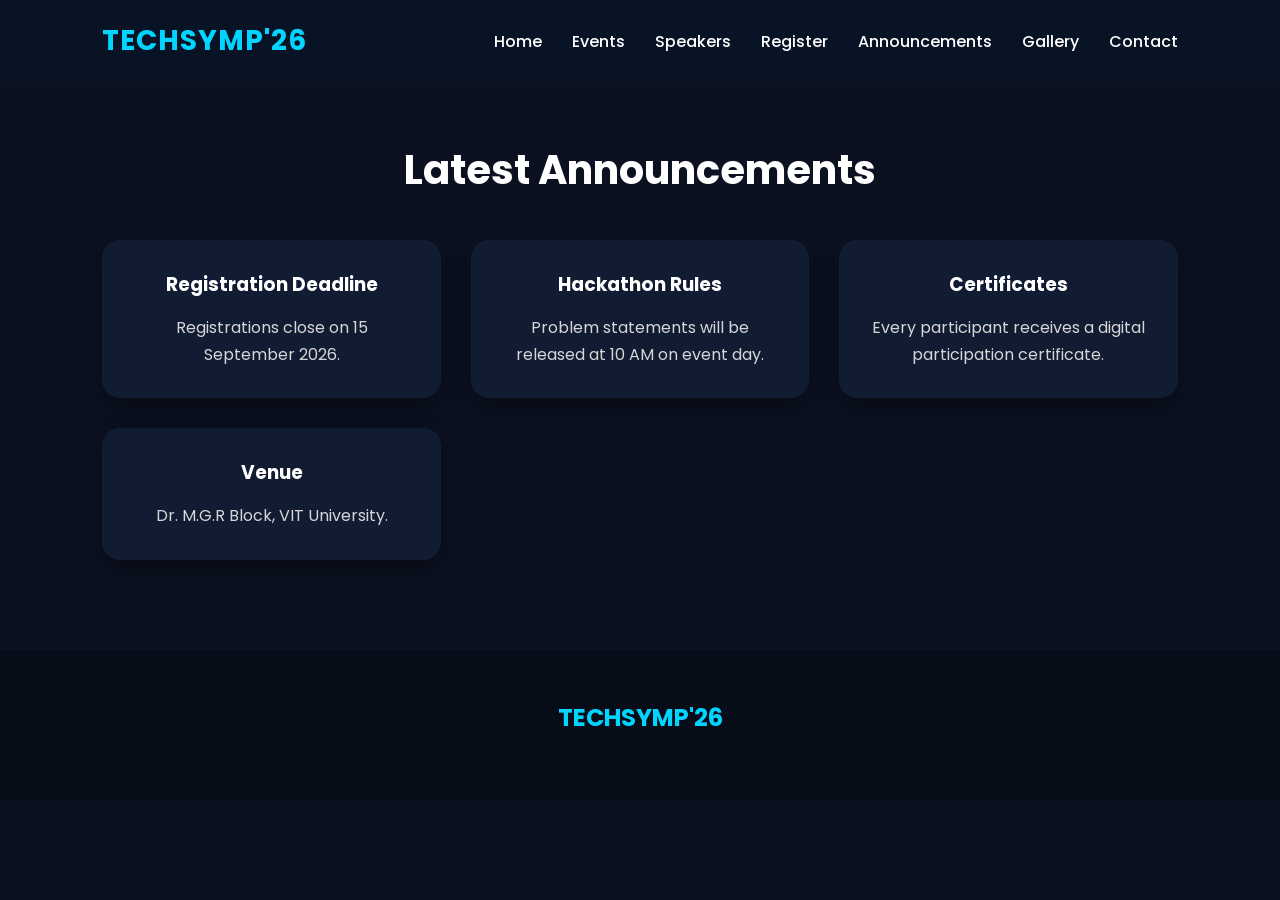
<file: announcements.html>
<!DOCTYPE html>
<html lang="en">
  <head>
    <meta charset="UTF-8" />

    <meta name="viewport" content="width=device-width, initial-scale=1.0" />

    <title>Announcements</title>

    <link rel="stylesheet" href="css/style.css" />
  </head>

  <body>
    <nav>
      <div class="logo">TECHSYMP'26</div>

      <ul>
        <li><a href="index.html">Home</a></li>
        <li><a href="events.html">Events</a></li>
        <li><a href="speakers.html">Speakers</a></li>
        <li><a href="register.html">Register</a></li>
        <li><a href="announcements.html">Announcements</a></li>
        <li><a href="gallery.html">Gallery</a></li>
        <li><a href="contact.html">Contact</a></li>
      </ul>
    </nav>

    <section style="padding-top: 140px">
      <h2>Latest Announcements</h2>

      <div class="cards">
        <div class="card">
          <h3>Registration Deadline</h3>

          <p>Registrations close on 15 September 2026.</p>
        </div>

        <div class="card">
          <h3>Hackathon Rules</h3>

          <p>Problem statements will be released at 10 AM on event day.</p>
        </div>

        <div class="card">
          <h3>Certificates</h3>

          <p>Every participant receives a digital participation certificate.</p>
        </div>

        <div class="card">
          <h3>Venue</h3>

          <p>Dr. M.G.R Block, VIT University.</p>
        </div>
      </div>
    </section>

    <footer>
      <h2>TECHSYMP'26</h2>
    </footer>

    <script src="js/script.js"></script>
  </body>
</html>
</file>
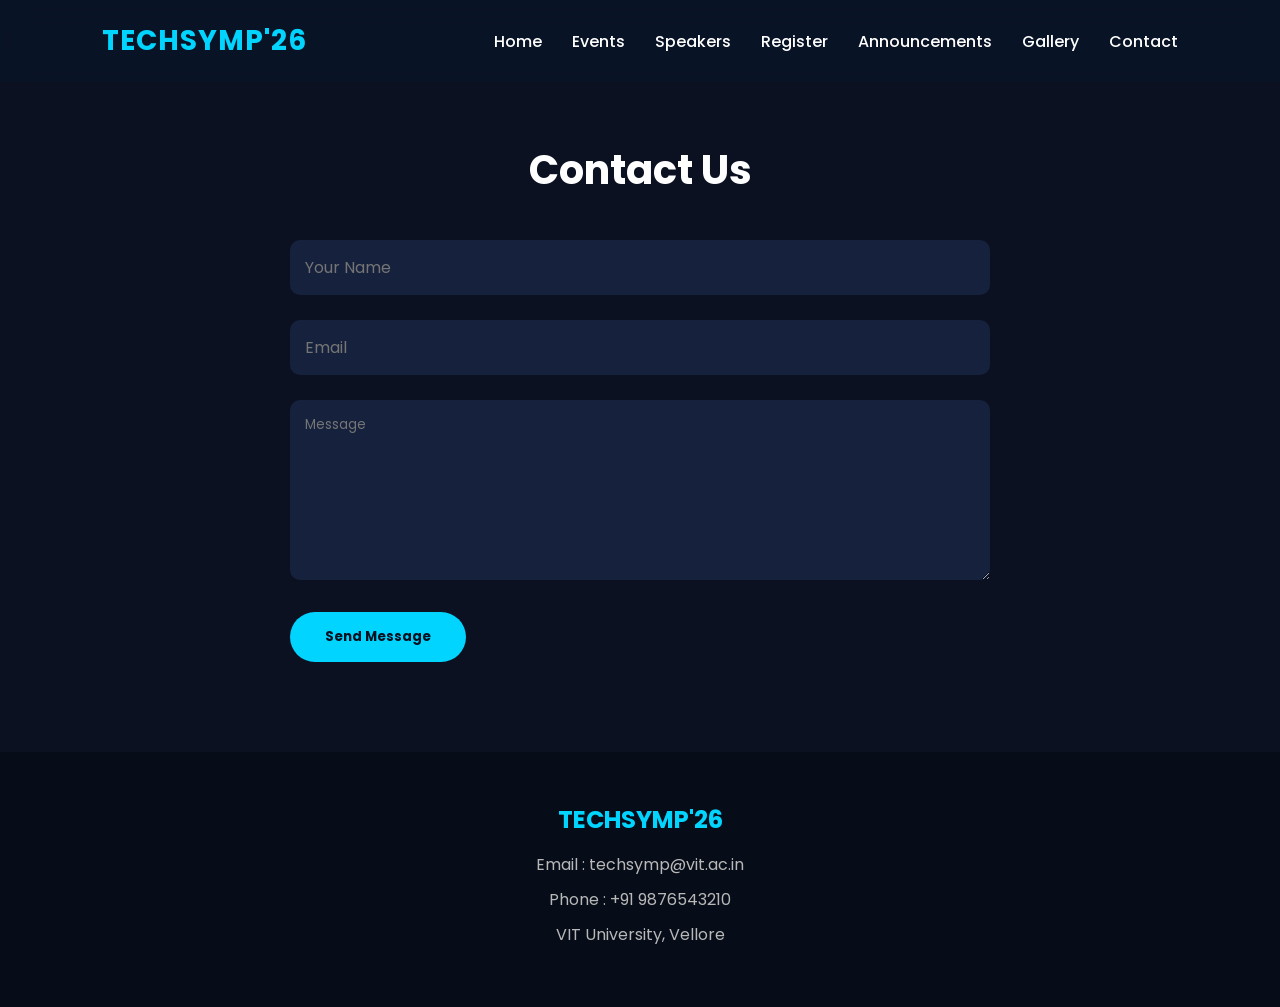
<file: contact.html>
<!DOCTYPE html>
<html lang="en">
  <head>
    <meta charset="UTF-8" />

    <meta name="viewport" content="width=device-width, initial-scale=1.0" />

    <title>Contact</title>

    <link rel="stylesheet" href="css/style.css" />
  </head>

  <body>
    <nav>
      <div class="logo">TECHSYMP'26</div>

      <ul>
        <li><a href="index.html">Home</a></li>
        <li><a href="events.html">Events</a></li>
        <li><a href="speakers.html">Speakers</a></li>
        <li><a href="register.html">Register</a></li>
        <li><a href="announcements.html">Announcements</a></li>
        <li><a href="gallery.html">Gallery</a></li>
        <li><a href="contact.html">Contact</a></li>
      </ul>
    </nav>

    <section style="padding-top: 140px">
      <h2>Contact Us</h2>

      <form style="max-width: 700px; margin: auto">
        <input type="text" placeholder="Your Name" />

        <br /><br />

        <input type="email" placeholder="Email" />

        <br /><br />

        <textarea
          placeholder="Message"
          style="
            width: 100%;
            height: 180px;
            padding: 15px;
            border: none;
            border-radius: 10px;
            background: #15213d;
            color: white;
          "
        ></textarea>

        <br /><br />

        <button class="btn">Send Message</button>
      </form>
    </section>

    <footer>
      <h2>TECHSYMP'26</h2>

      <p>Email : techsymp@vit.ac.in</p>

      <p>Phone : +91 9876543210</p>

      <p>VIT University, Vellore</p>
    </footer>

    <script src="js/script.js"></script>
  </body>
</html>
</file>
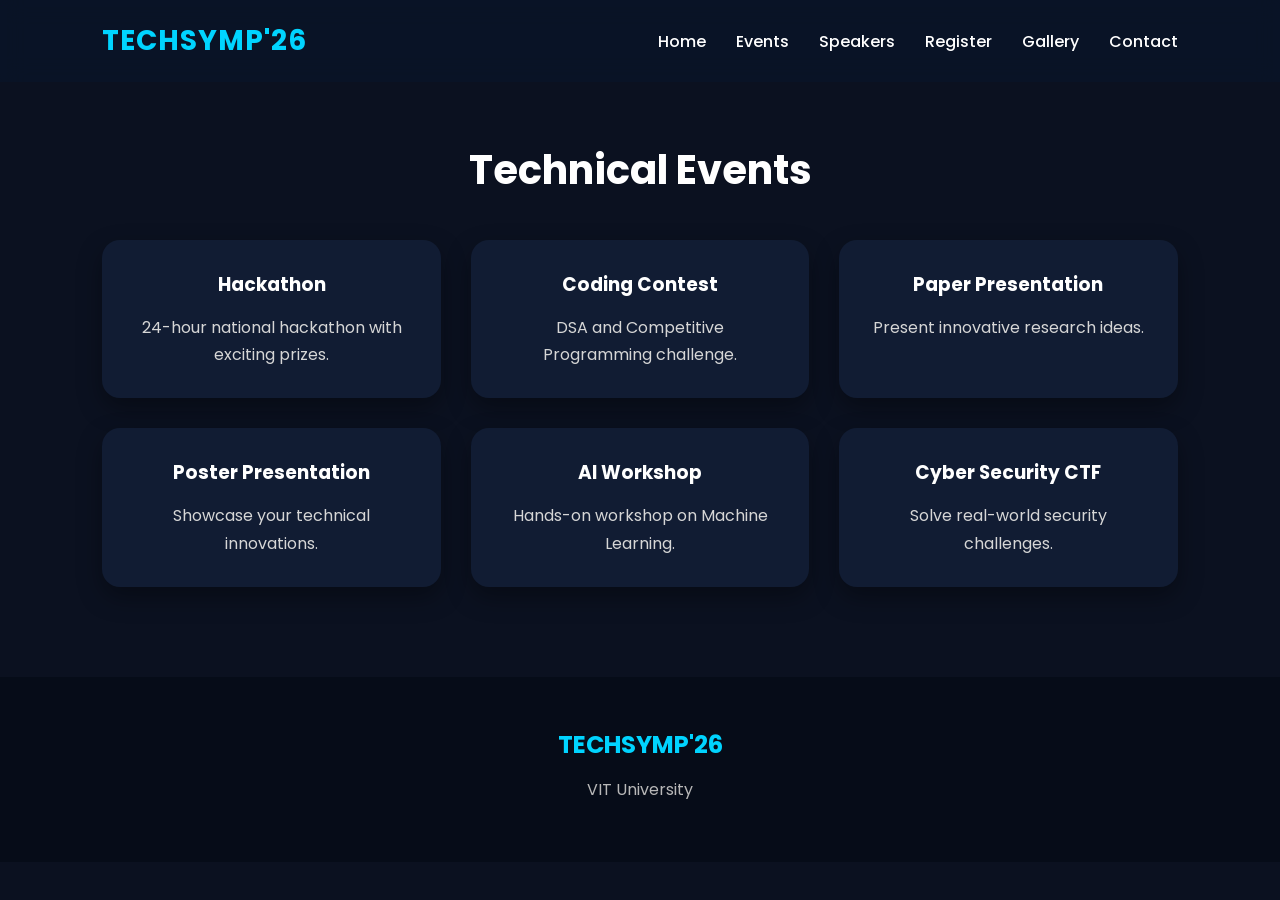
<file: events.html>
<!DOCTYPE html>
<html lang="en">
  <head>
    <meta charset="UTF-8" />
    <meta name="viewport" content="width=device-width, initial-scale=1.0" />
    <title>Events | TECHSYMP'26</title>

    <link rel="stylesheet" href="css/style.css" />
  </head>

  <body>
    <nav>
      <div class="logo">TECHSYMP'26</div>

      <ul>
        <li><a href="index.html">Home</a></li>
        <li><a href="events.html">Events</a></li>
        <li><a href="speakers.html">Speakers</a></li>
        <li><a href="register.html">Register</a></li>
        <li><a href="gallery.html">Gallery</a></li>
        <li><a href="contact.html">Contact</a></li>
      </ul>
    </nav>

    <section style="padding-top: 140px">
      <h2>Technical Events</h2>

      <div class="cards">
        <div class="card">
          <h3>Hackathon</h3>
          <p>24-hour national hackathon with exciting prizes.</p>
        </div>

        <div class="card">
          <h3>Coding Contest</h3>
          <p>DSA and Competitive Programming challenge.</p>
        </div>

        <div class="card">
          <h3>Paper Presentation</h3>
          <p>Present innovative research ideas.</p>
        </div>

        <div class="card">
          <h3>Poster Presentation</h3>
          <p>Showcase your technical innovations.</p>
        </div>

        <div class="card">
          <h3>AI Workshop</h3>
          <p>Hands-on workshop on Machine Learning.</p>
        </div>

        <div class="card">
          <h3>Cyber Security CTF</h3>
          <p>Solve real-world security challenges.</p>
        </div>
      </div>
    </section>

    <footer>
      <h2>TECHSYMP'26</h2>

      <p>VIT University</p>
    </footer>

    <script src="js/script.js"></script>
  </body>
</html>
</file>
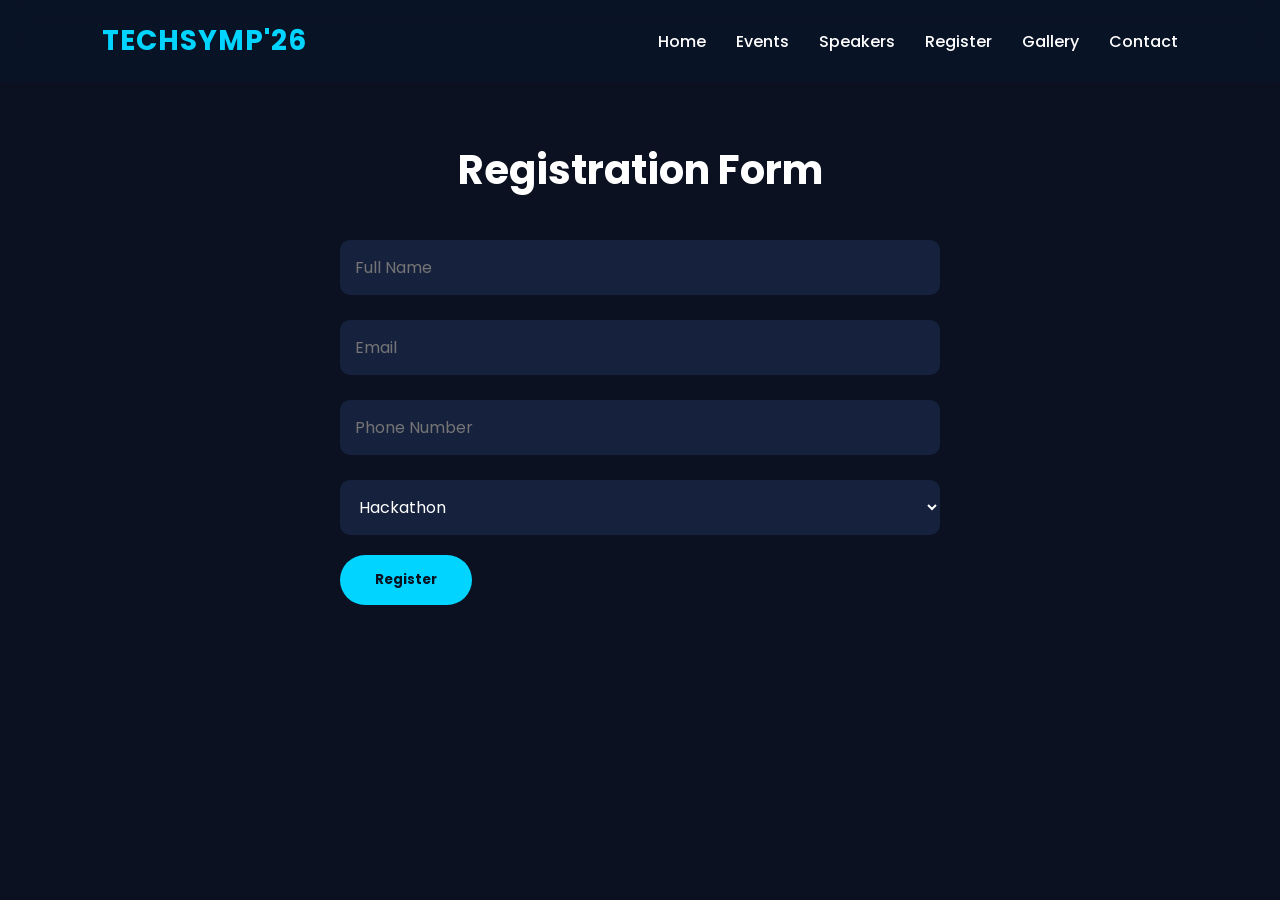
<file: register.html>
<!DOCTYPE html>
<html lang="en">
  <head>
    <meta charset="UTF-8" />

    <meta name="viewport" content="width=device-width, initial-scale=1.0" />

    <title>Register</title>

    <link rel="stylesheet" href="css/style.css" />
  </head>

  <body>
    <nav>
      <div class="logo">TECHSYMP'26</div>

      <ul>
        <li><a href="index.html">Home</a></li>

        <li><a href="events.html">Events</a></li>

        <li><a href="speakers.html">Speakers</a></li>

        <li><a href="register.html">Register</a></li>

        <li><a href="gallery.html">Gallery</a></li>

        <li><a href="contact.html">Contact</a></li>
      </ul>
    </nav>

    <section style="padding-top: 140px">
      <h2>Registration Form</h2>

      <form style="max-width: 600px; margin: auto">
        <input
          type="text"
          id="name"
          placeholder="Full Name"
          required
        /><br /><br />

        <input
          type="email"
          id="email"
          placeholder="Email"
          required
        /><br /><br />

        <input
          type="text"
          id="phone"
          placeholder="Phone Number"
          required
        /><br /><br />

        <select
          style="
            width: 100%;
            padding: 15px;
            border-radius: 10px;
            margin-bottom: 20px;
          "
        >
          <option>Hackathon</option>

          <option>Coding Contest</option>

          <option>Workshop</option>

          <option>Paper Presentation</option>
        </select>

        <button class="btn">Register</button>
      </form>
    </section>

    <script src="js/script.js"></script>
  </body>
</html>
</file>
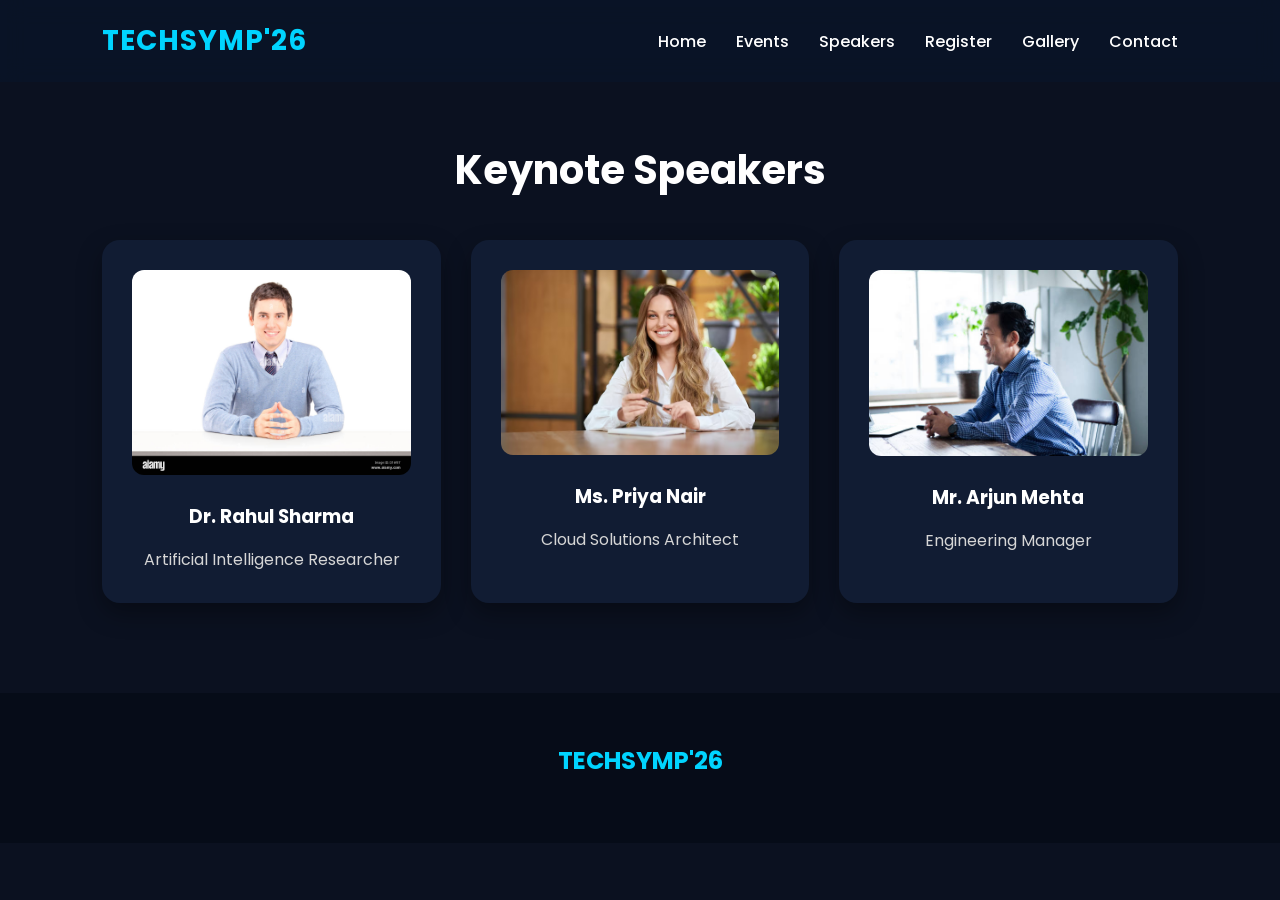
<file: speakers.html>
<!DOCTYPE html>
<html lang="en">
  <head>
    <meta charset="UTF-8" />

    <meta name="viewport" content="width=device-width, initial-scale=1.0" />

    <title>Speakers</title>

    <link rel="stylesheet" href="css/style.css" />
  </head>

  <body>
    <nav>
      <div class="logo">TECHSYMP'26</div>

      <ul>
        <li><a href="index.html">Home</a></li>

        <li><a href="events.html">Events</a></li>

        <li><a href="speakers.html">Speakers</a></li>

        <li><a href="register.html">Register</a></li>

        <li><a href="gallery.html">Gallery</a></li>

        <li><a href="contact.html">Contact</a></li>
      </ul>
    </nav>

    <section style="padding-top: 140px">
      <h2>Keynote Speakers</h2>

      <div class="cards">
        <div class="card">
          <img src="images/person1.jpg" alt="Speaker 1" />

          <h3>Dr. Rahul Sharma</h3>

          <p>Artificial Intelligence Researcher</p>
        </div>

        <div class="card">
          <img src="images/person2.avif" alt="Speaker 2" />

          <h3>Ms. Priya Nair</h3>

          <p>Cloud Solutions Architect</p>
        </div>

        <div class="card">
          <img src="images/person3.jpg" alt="Speaker 3" />

          <h3>Mr. Arjun Mehta</h3>

          <p>Engineering Manager</p>
        </div>
      </div>
    </section>

    <footer>
      <h2>TECHSYMP'26</h2>
    </footer>

    <script src="js/script.js"></script>
  </body>
</html>
</file>
<file: css/style.css>
@import url("https://fonts.googleapis.com/css2?family=Poppins:wght@300;400;500;600;700;800&display=swap");

* {
  margin: 0;
  padding: 0;
  box-sizing: border-box;
  font-family: "Poppins", sans-serif;
}

html {
  scroll-behavior: smooth;
}

body {
  background: #0b1120;
  color: white;
  overflow-x: hidden;
}

nav {
  position: fixed;
  top: 0;
  width: 100%;
  display: flex;
  justify-content: space-between;
  align-items: center;
  padding: 20px 8%;
  background: rgba(10, 20, 40, 0.75);
  backdrop-filter: blur(12px);
  z-index: 1000;
}

.logo {
  font-size: 28px;
  font-weight: 700;
  color: #00d4ff;
  letter-spacing: 1px;
}

nav ul {
  display: flex;
  list-style: none;
}

nav ul li {
  margin-left: 30px;
}

nav ul li a {
  color: white;
  text-decoration: none;
  transition: 0.3s;
  font-weight: 500;
}

nav ul li a:hover {
  color: #00d4ff;
}

.hero {
  height: 100vh;
  display: flex;
  justify-content: center;
  align-items: center;
  text-align: center;
  padding: 0 8%;
  background: linear-gradient(rgba(0, 0, 0, 0.65), rgba(0, 0, 0, 0.75)),
    url("https://images.unsplash.com/photo-1511578314322-379afb476865?auto=format&fit=crop&w=1600&q=80");
  background-size: cover;
  background-position: center;
}

.hero-content {
  max-width: 900px;
}

.hero h1 {
  font-size: 70px;
  margin-bottom: 20px;
  font-weight: 700;
}

.hero p {
  font-size: 24px;
  margin-bottom: 35px;
  color: #d7d7d7;
}

.btn {
  display: inline-block;
  background: #00d4ff;
  color: #08111f;
  padding: 15px 35px;
  text-decoration: none;
  border-radius: 50px;
  font-weight: 700;
  transition: 0.35s;
}

.btn:hover {
  background: white;
  transform: translateY(-4px);
}

section {
  padding: 90px 8%;
}

section h2 {
  text-align: center;
  font-size: 40px;
  margin-bottom: 40px;
}

.countdown {
  text-align: center;
}

#timer {
  margin-top: 25px;
  font-size: 50px;
  color: #00d4ff;
  font-weight: 700;
}

.about p {
  max-width: 950px;
  margin: auto;
  text-align: center;
  line-height: 1.9;
  color: #d6d6d6;
  font-size: 18px;
}

.cards {
  display: grid;
  grid-template-columns: repeat(auto-fit, minmax(260px, 1fr));
  gap: 30px;
}

.card {
  background: #111c33;
  padding: 30px;
  border-radius: 18px;
  text-align: center;
  transition: 0.4s;
  box-shadow: 0 10px 25px rgba(0, 0, 0, 0.35);
}

.card:hover {
  transform: translateY(-10px);
}

.card i {
  font-size: 55px;
  color: #00d4ff;
  margin-bottom: 20px;
}

.card h3 {
  margin-bottom: 15px;
}

.card p {
  color: #d6d6d6;
  line-height: 1.7;
}

.card img {
  width: 100%;
  border-radius: 12px;
  margin-bottom: 20px;
}

table {
  width: 100%;
  border-collapse: collapse;
  margin-top: 30px;
}

th {
  background: #00d4ff;
  color: #08111f;
  padding: 18px;
}

td {
  padding: 18px;
  border: 1px solid #24395d;
  text-align: center;
}

tr:nth-child(even) {
  background: #111c33;
}

.announcements ul {
  max-width: 900px;
  margin: auto;
}

.announcements li {
  margin: 18px 0;
  font-size: 18px;
  color: #ddd;
}

footer {
  padding: 50px;
  background: #060c18;
  text-align: center;
}

footer h2 {
  color: #00d4ff;
  margin-bottom: 15px;
}

footer p {
  margin: 10px;
  color: #b8b8b8;
}

@media (max-width: 900px) {
  .hero h1 {
    font-size: 48px;
  }

  .hero p {
    font-size: 20px;
  }

  nav {
    flex-direction: column;
  }

  nav ul {
    flex-wrap: wrap;
    justify-content: center;
    margin-top: 15px;
  }

  nav ul li {
    margin: 10px;
  }

  section h2 {
    font-size: 32px;
  }

  #timer {
    font-size: 34px;
  }
}

@media (max-width: 600px) {
  .hero h1 {
    font-size: 38px;
  }

  .hero p {
    font-size: 18px;
  }

  .btn {
    padding: 12px 24px;
  }

  table {
    font-size: 14px;
  }
}

form input,
form select {
  width: 100%;

  padding: 15px;

  background: #15213d;

  border: none;

  color: white;

  border-radius: 10px;

  font-size: 16px;
}

form button {
  border: none;

  cursor: pointer;
}
</file>
